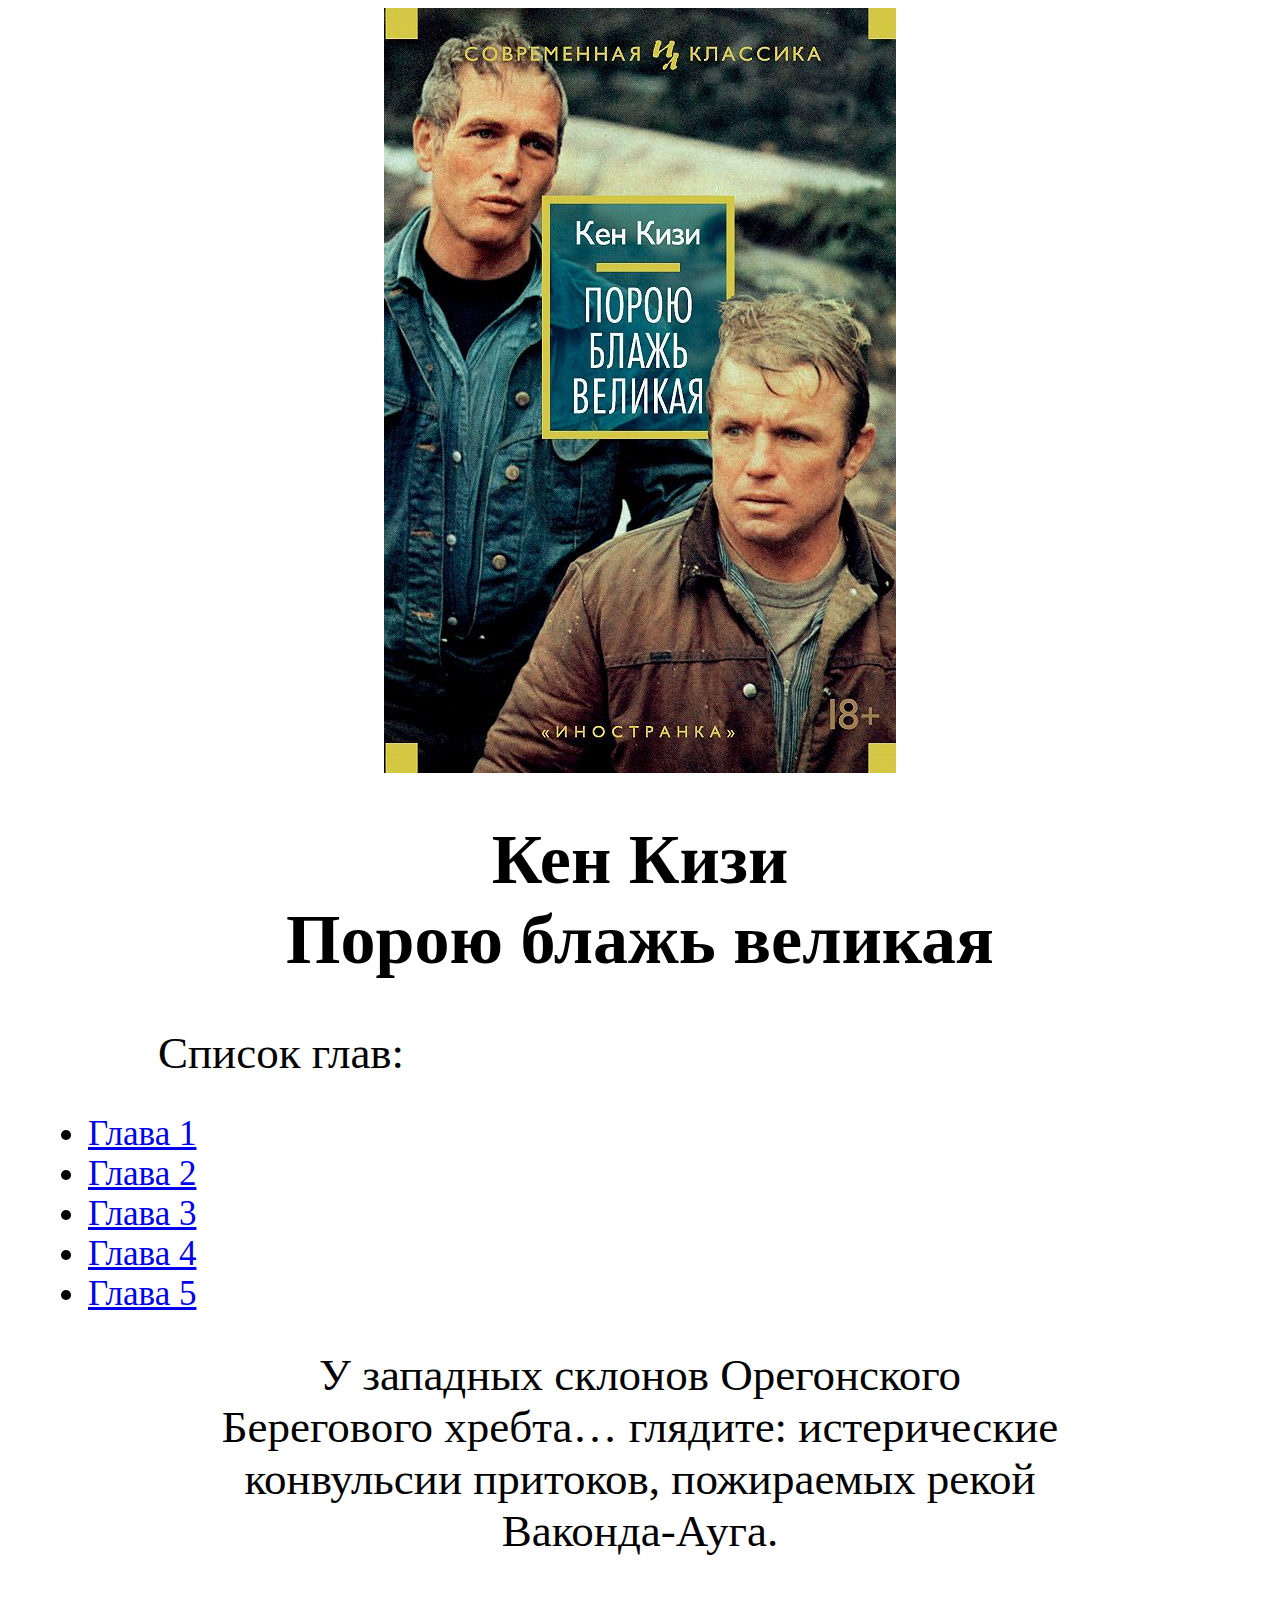
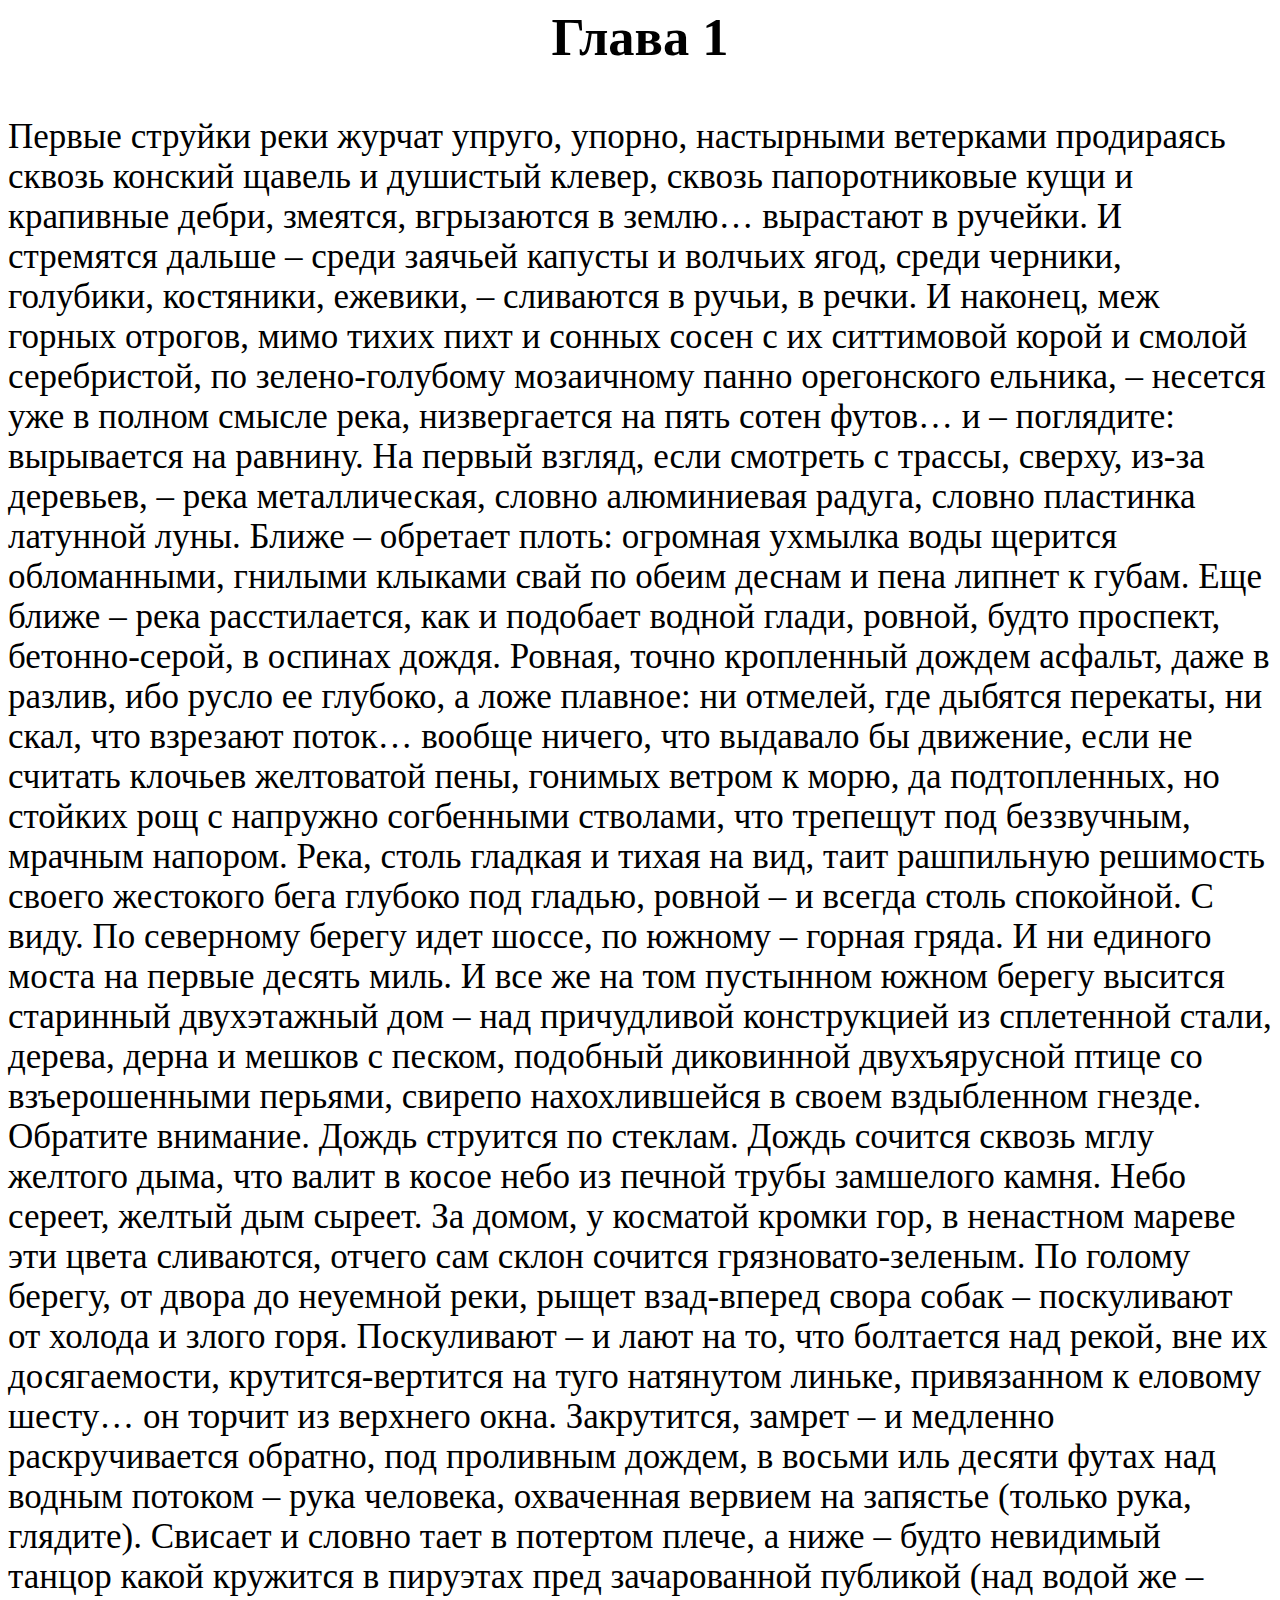
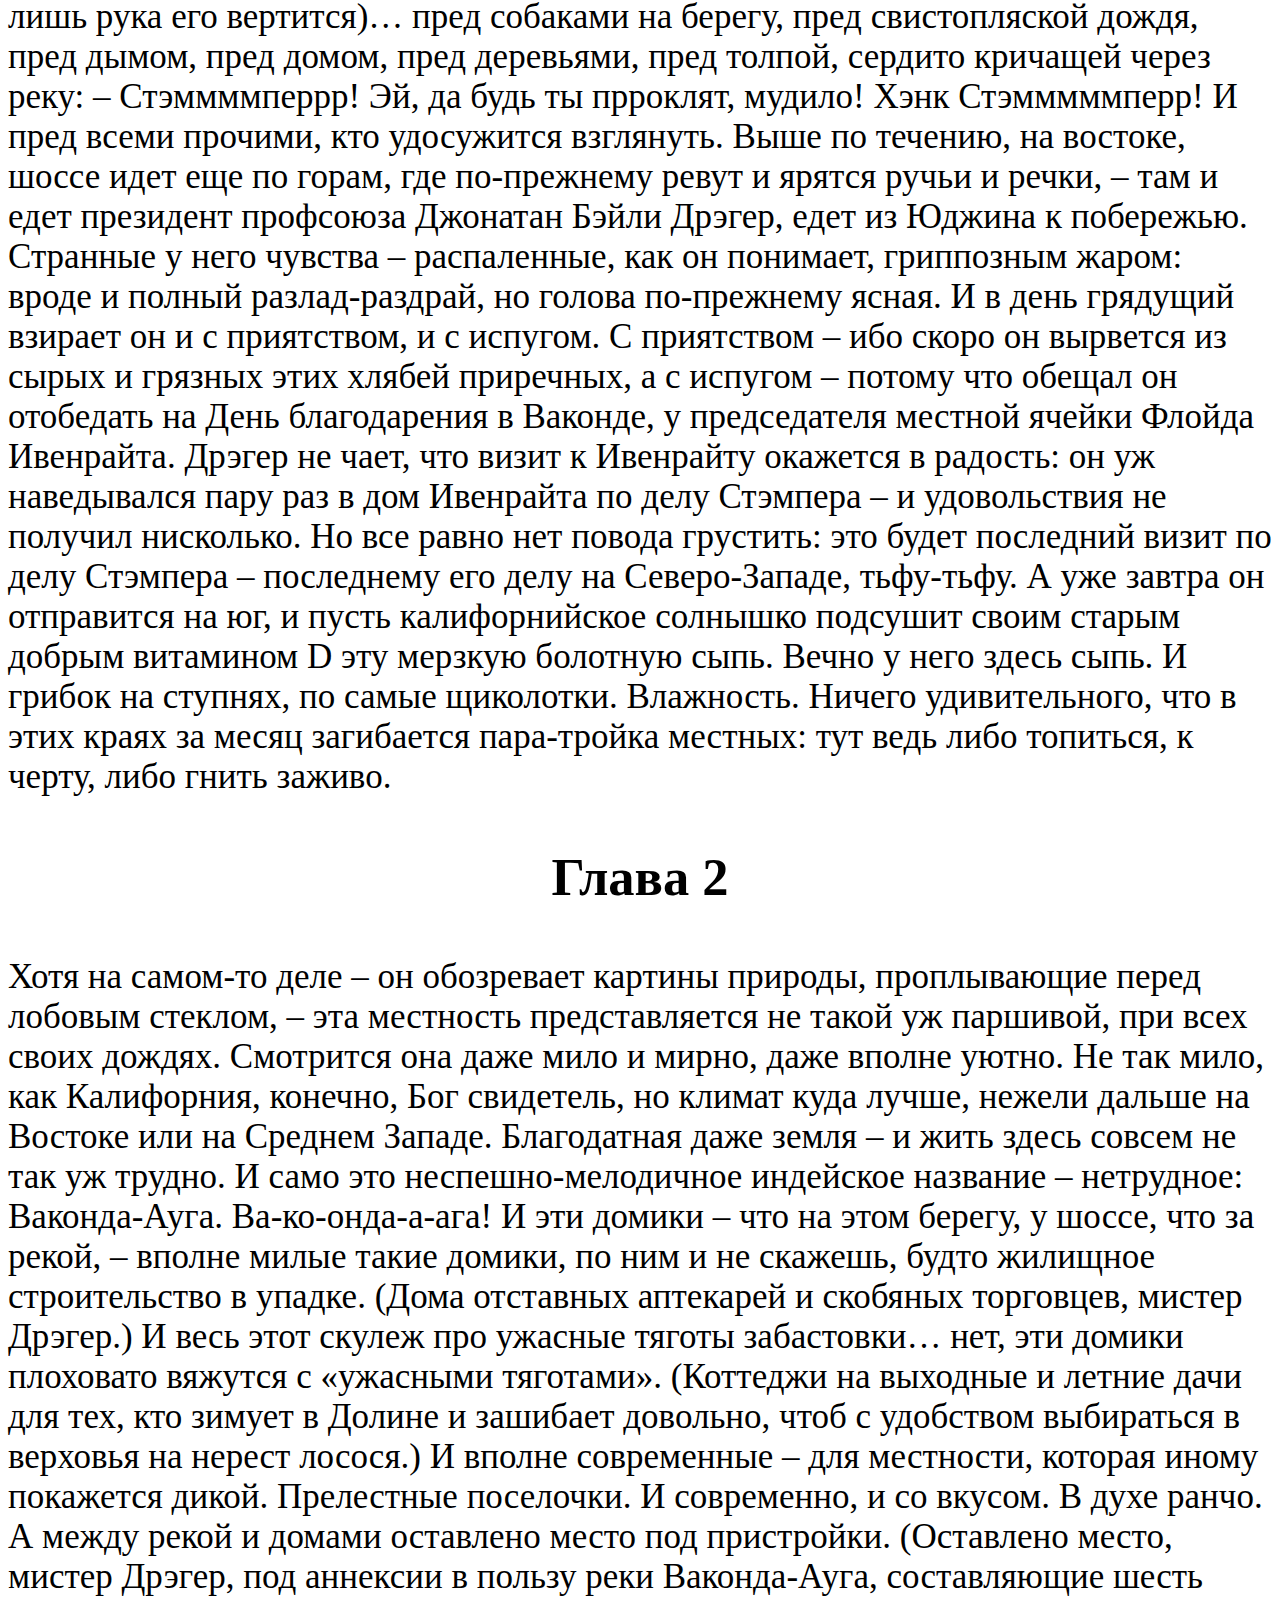
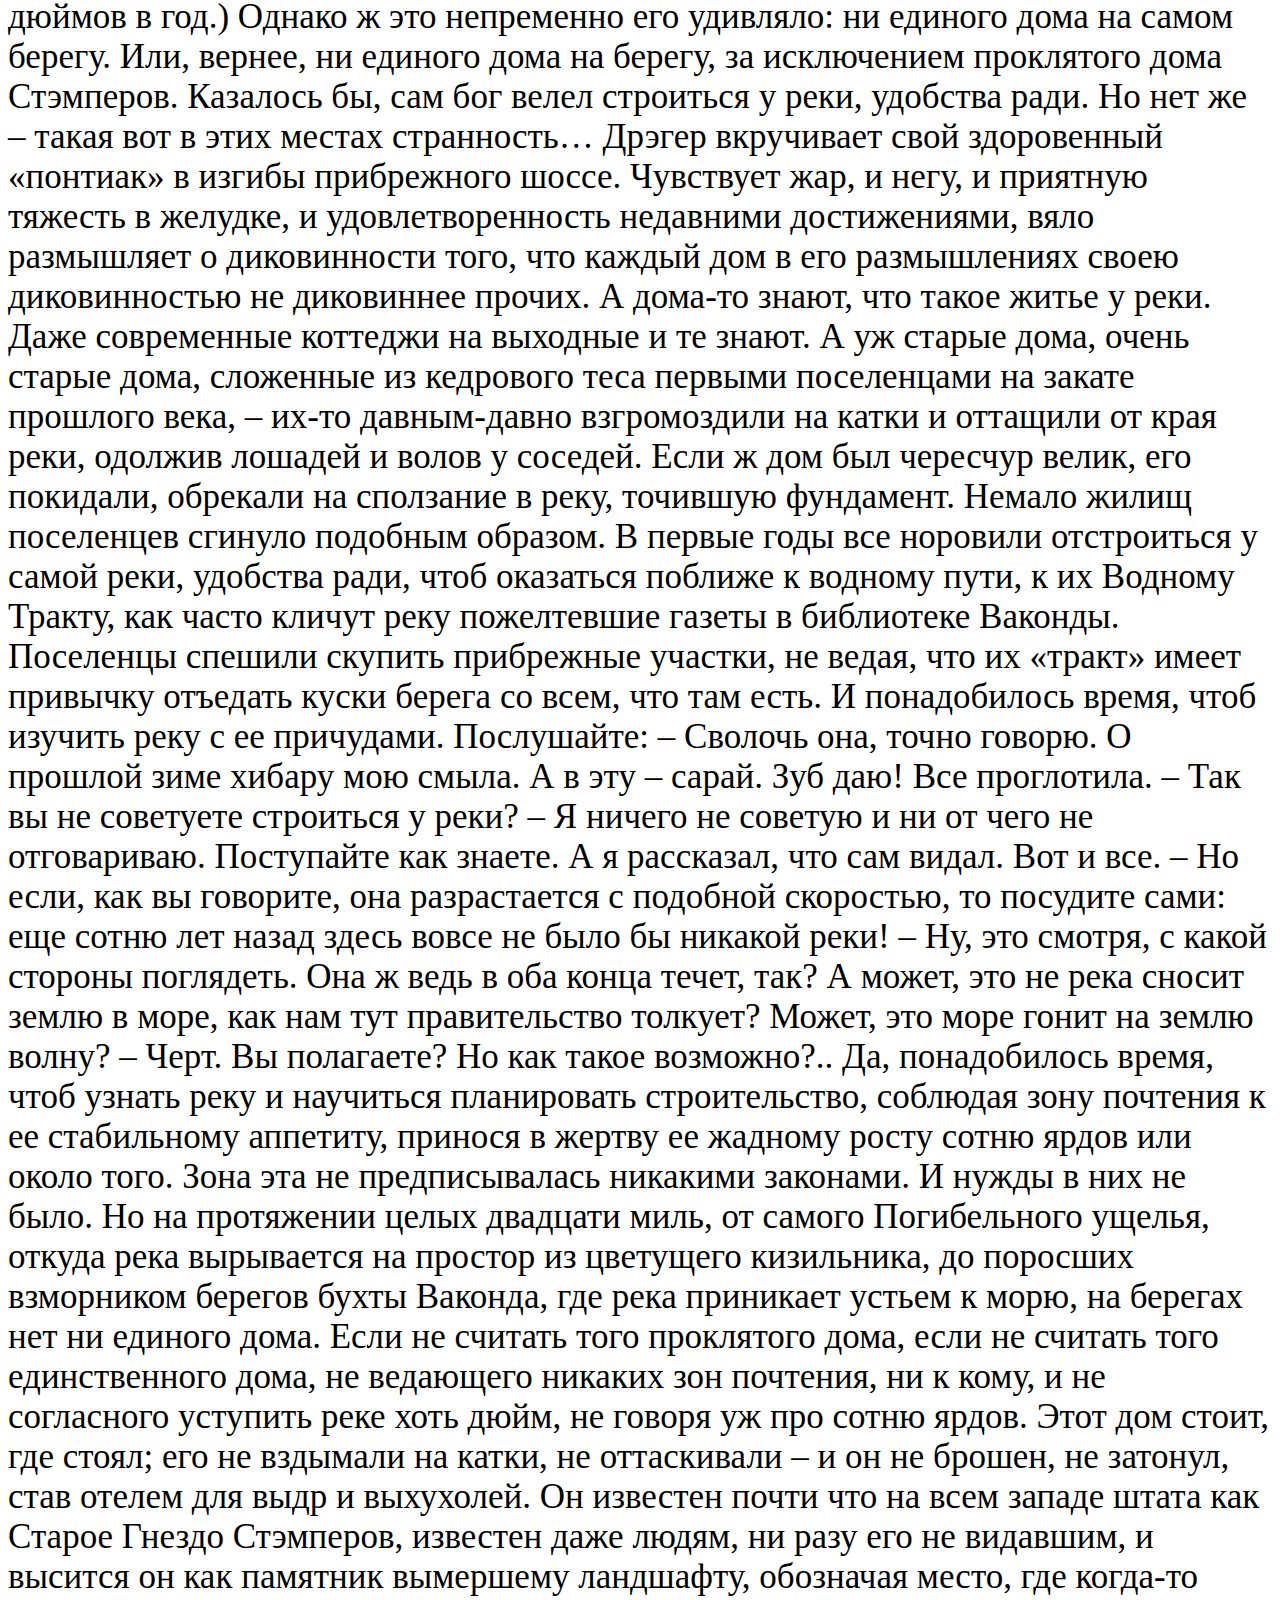
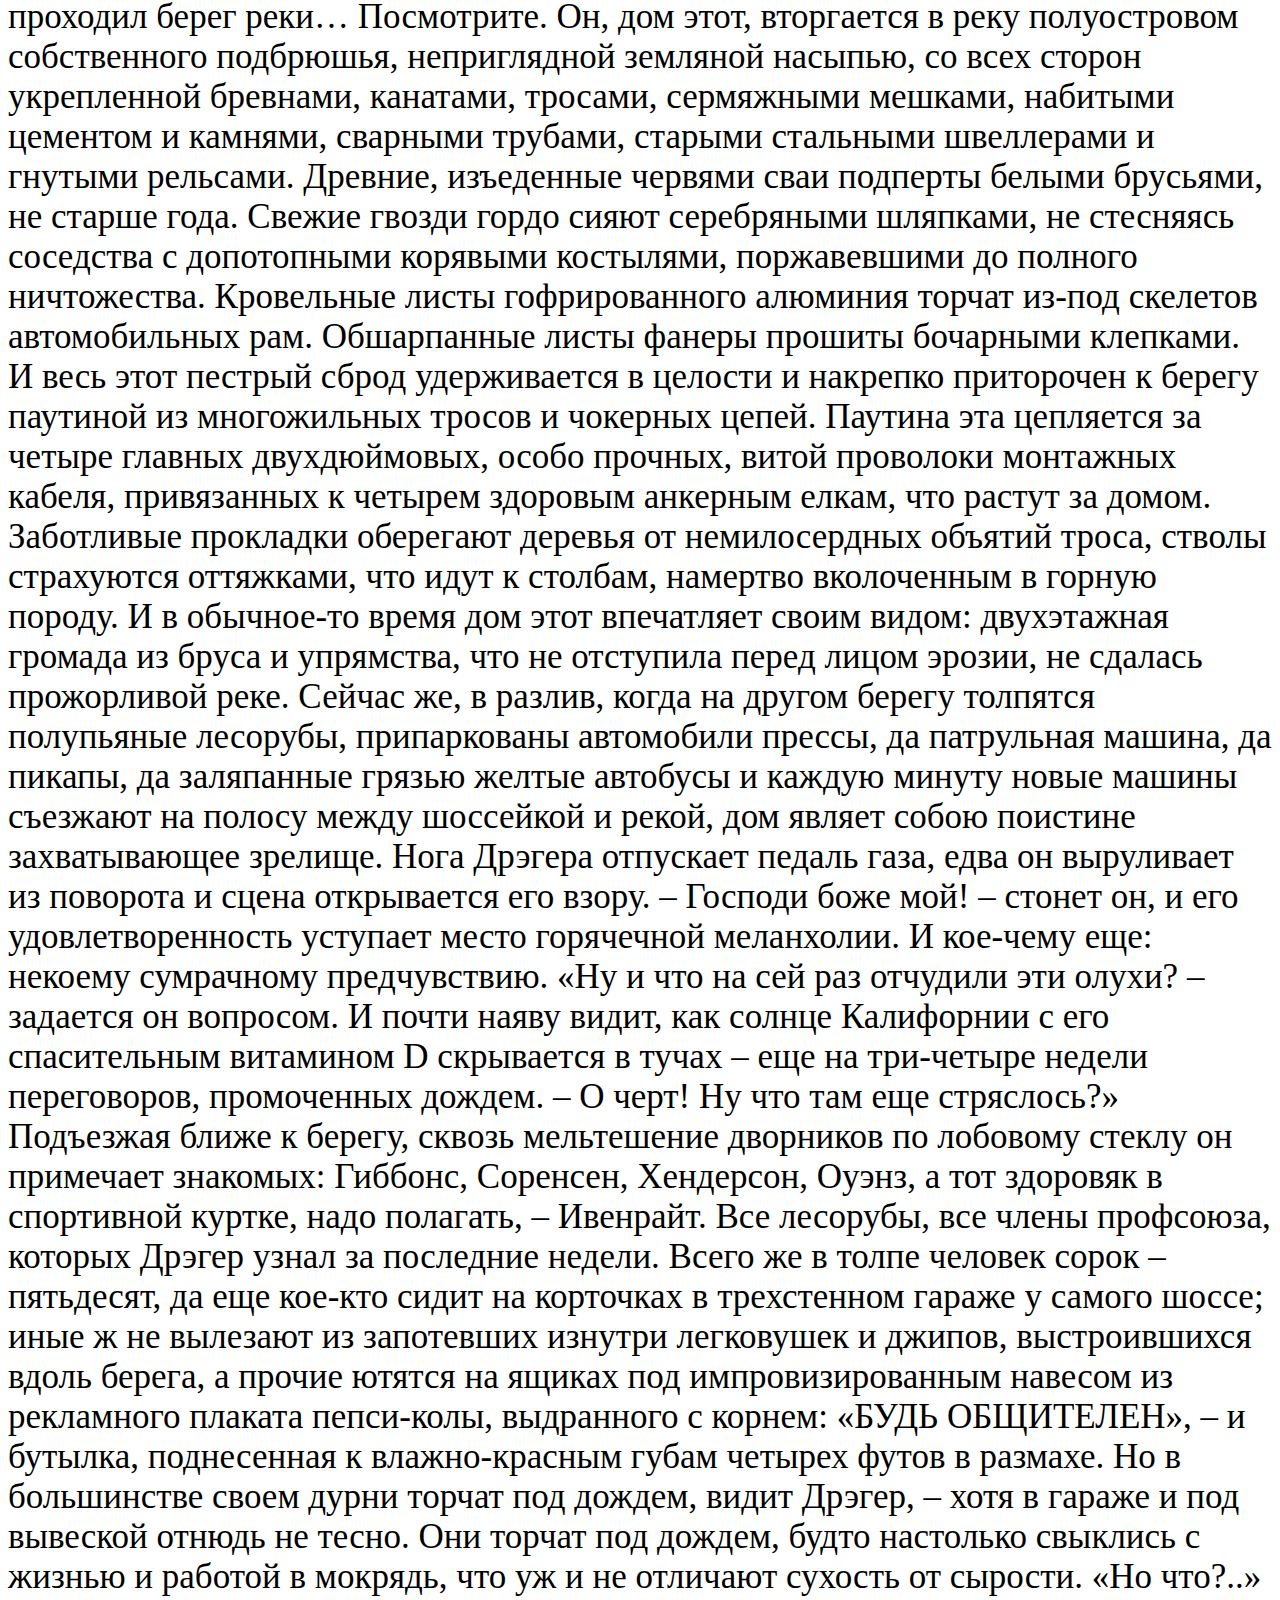
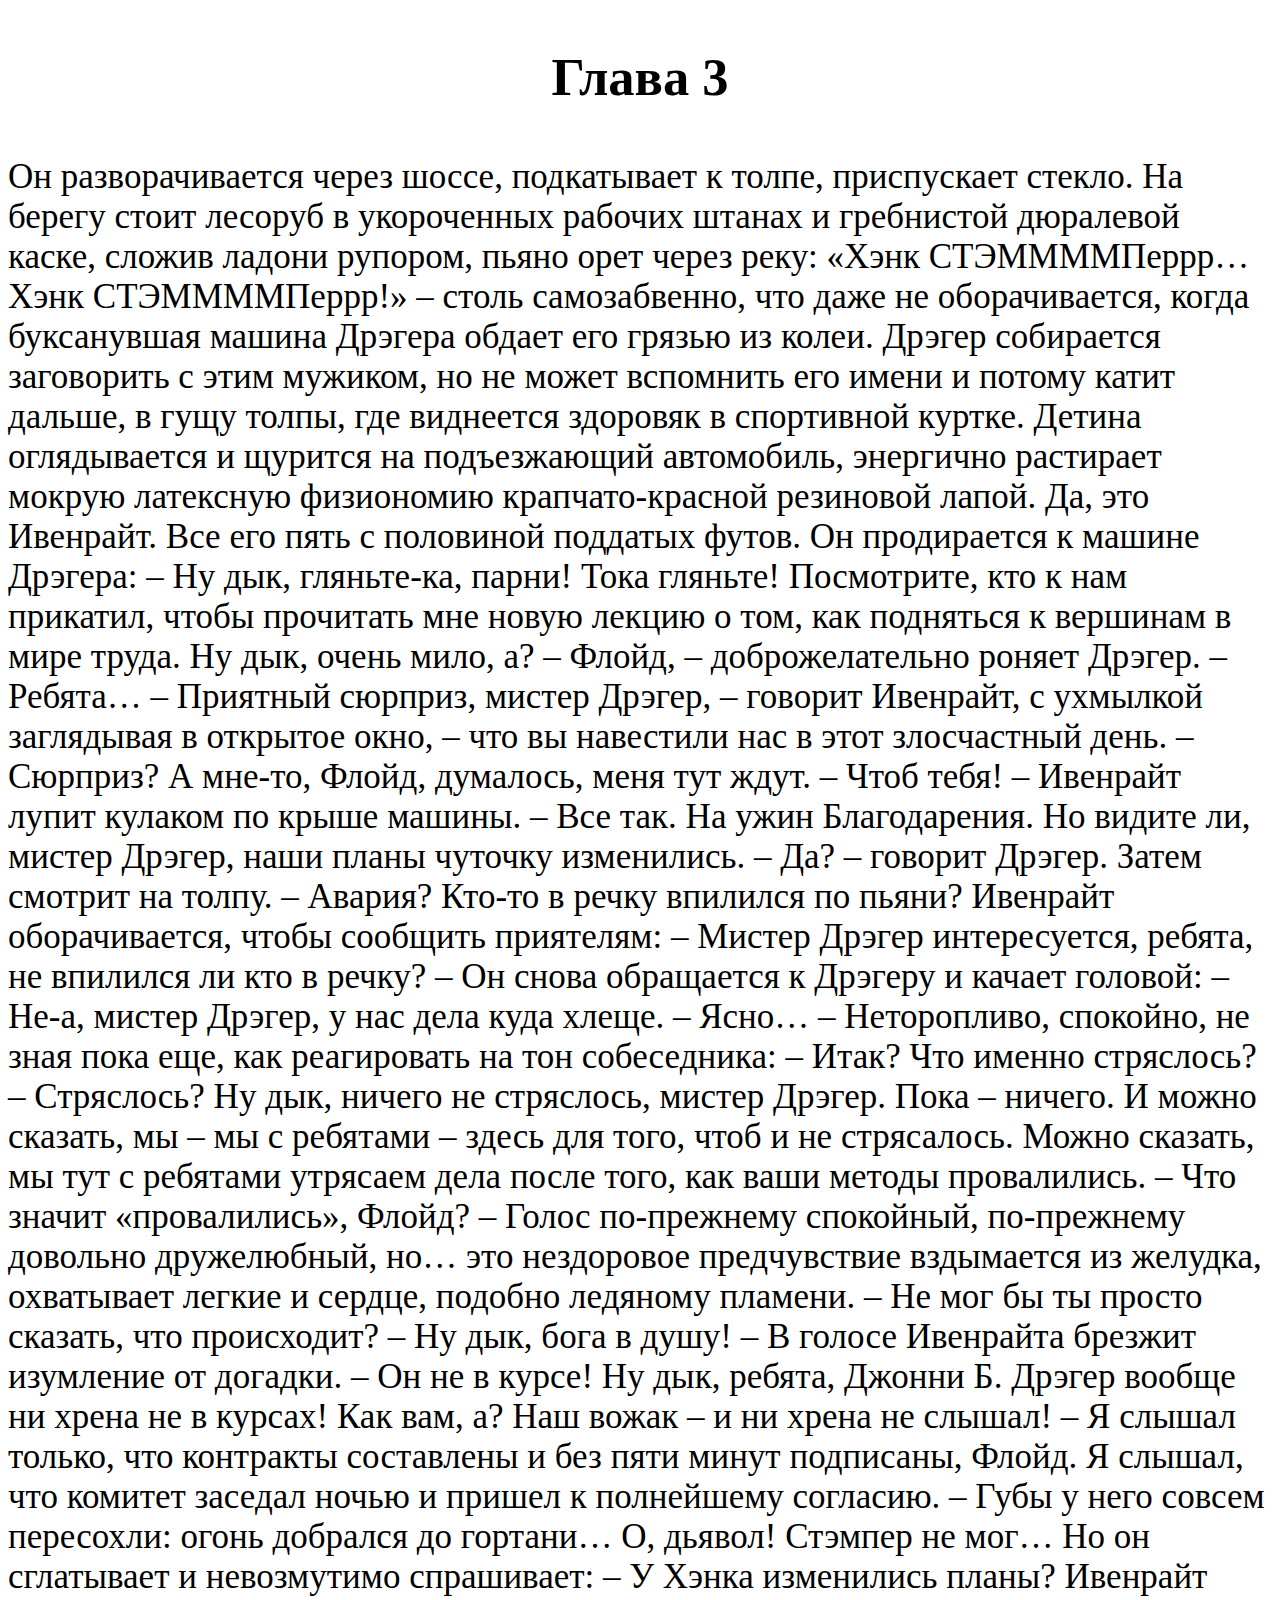
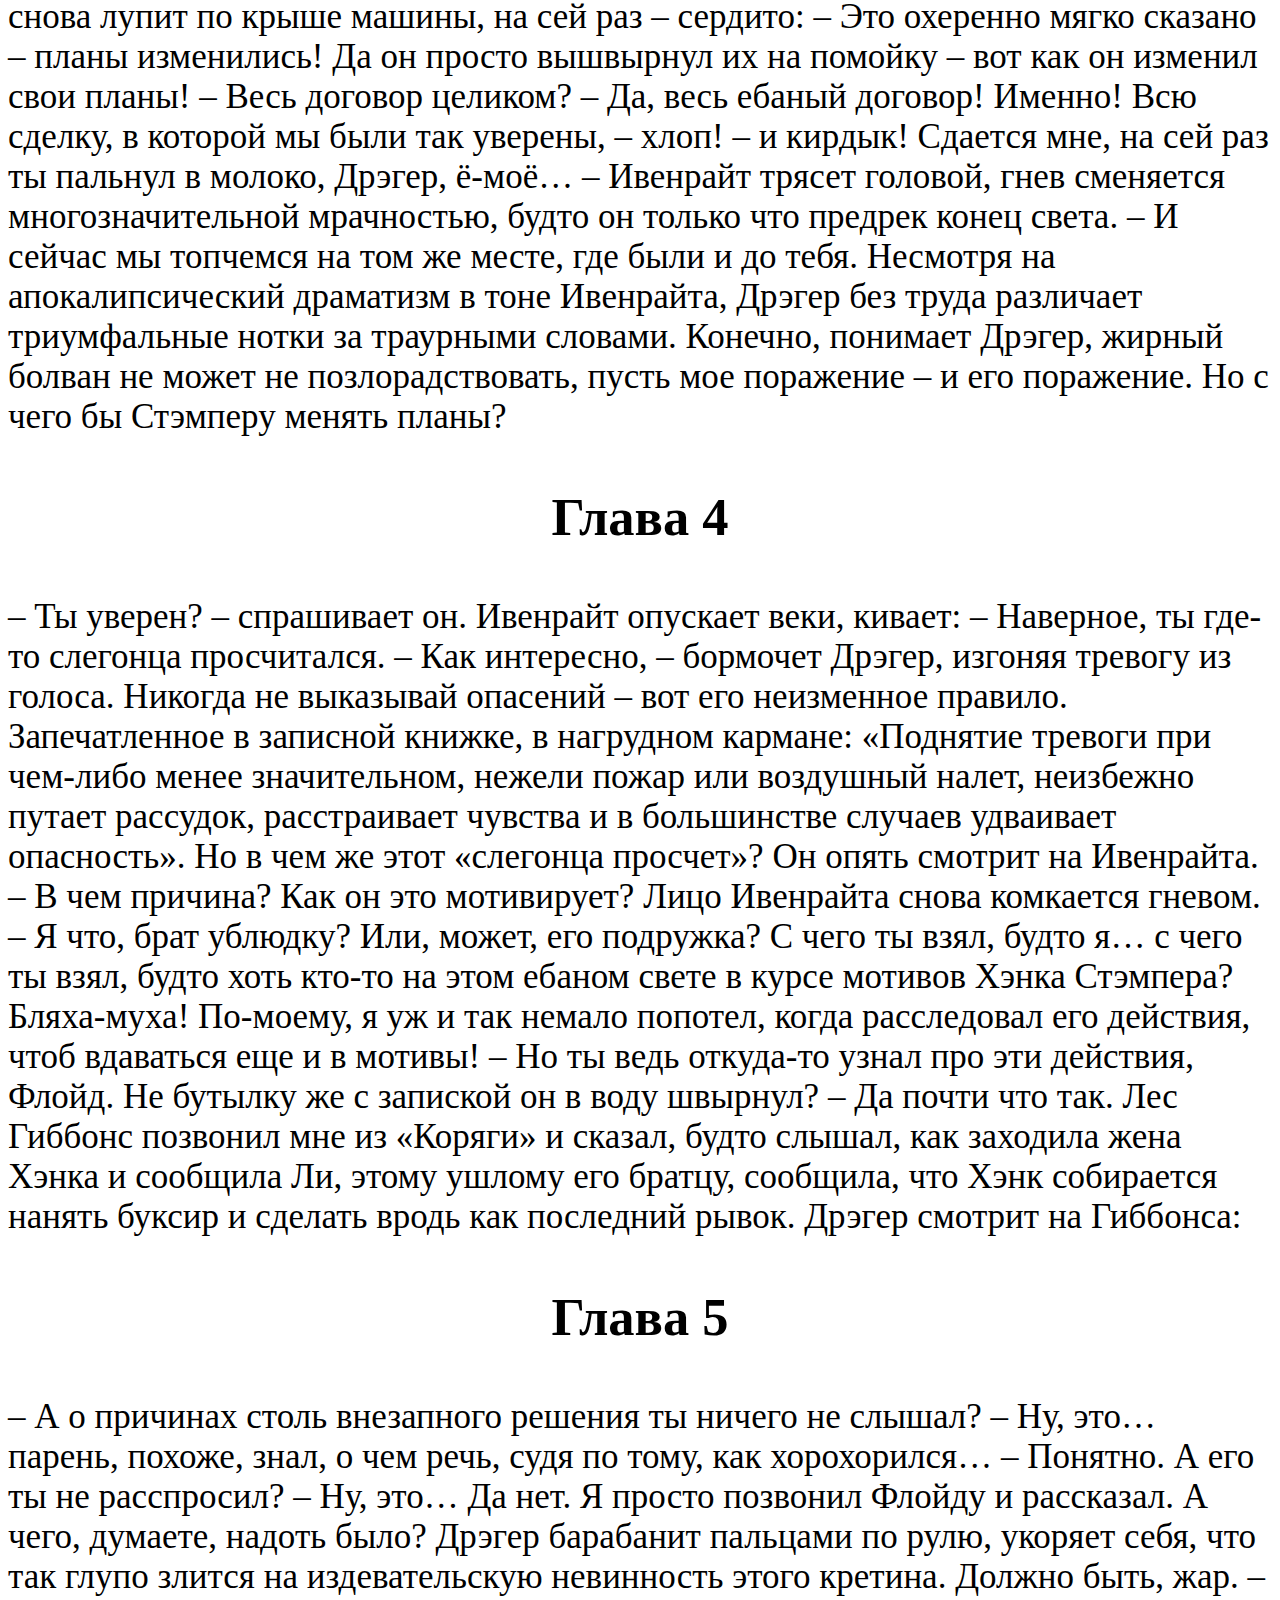
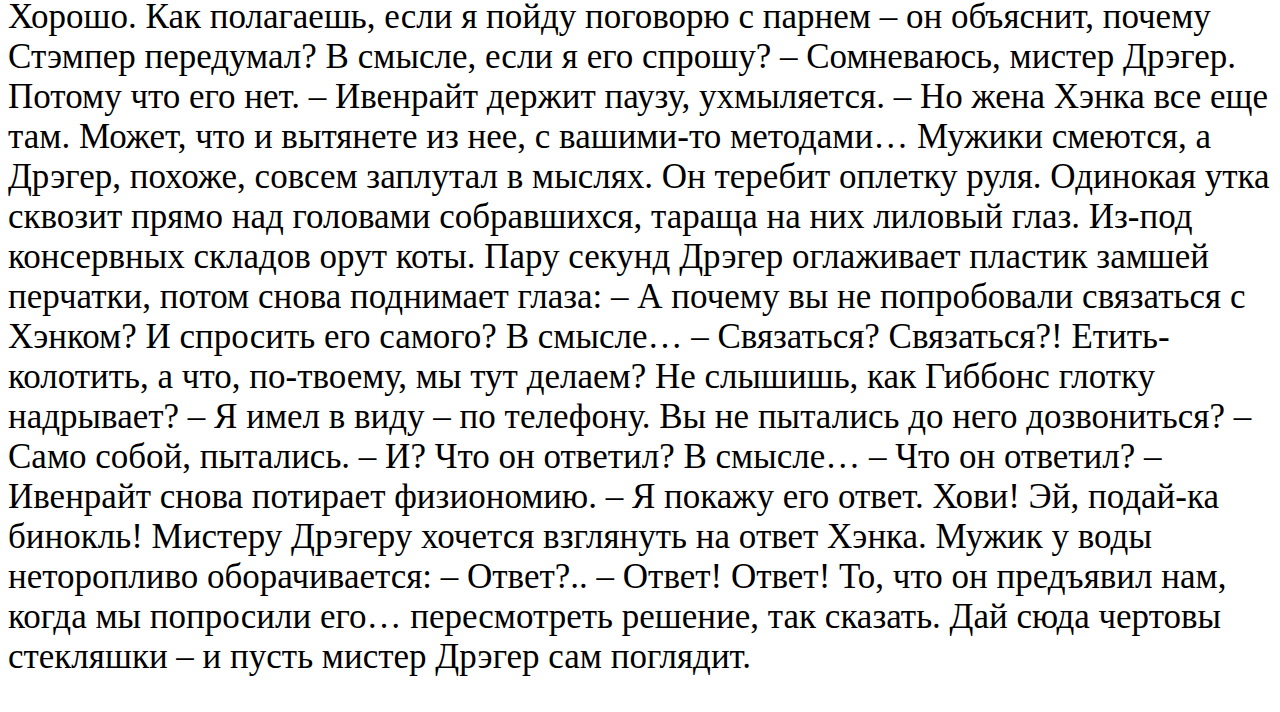
<file: HomeWork1/index.html>
<!DOCTYPE html>
<html lang="en">
<head>
	<meta charset="UTF-8">
	<title>Книга</title>
	<link rel="stylesheet" href="css/style.css">
</head>
<body>
	<div class="img__cls">
		<img class="img" src="img/a027d24d-9a46-4a22-9d70-37e7bdf2a478.jpg" alt="">
	</div>
	<h1 class="title">Кен Кизи<br>
	Порою блажь великая</h1>
<div class="list">Список глав:</div>
<ul>
	<li><a href="#unit1">Глава 1</a></li>
	<li><a href="#unit2">Глава 2</a></li>
	<li><a href="#unit3">Глава 3</a></li>
	<li><a href="#unit4">Глава 4</a></li>
	<li class="last__li"><a href="#unit5">Глава 5</a></li>
</ul>					

	<div class="text1"> У западных склонов Орегонского Берегового хребта… глядите: истерические конвульсии притоков, пожираемых рекой Ваконда-Ауга.</div>
	<h2 id="unit1" class="title__unit">Глава 1</h2>		
<p>Первые струйки реки журчат упруго, упорно, настырными ветерками продираясь сквозь конский щавель и душистый клевер, сквозь папоротниковые кущи и крапивные дебри, змеятся, вгрызаются в землю… вырастают в ручейки. И стремятся дальше – среди заячьей капусты и волчьих ягод, среди черники, голубики, костяники, ежевики, – сливаются в ручьи, в речки. И наконец, меж горных отрогов, мимо тихих пихт и сонных сосен с их ситтимовой корой и смолой серебристой, по зелено-голубому мозаичному панно орегонского ельника, – несется уже в полном смысле река, низвергается на пять сотен футов… и – поглядите: вырывается на равнину.

На первый взгляд, если смотреть с трассы, сверху, из-за деревьев, – река металлическая, словно алюминиевая радуга, словно пластинка латунной луны. Ближе – обретает плоть: огромная ухмылка воды щерится обломанными, гнилыми клыками свай по обеим деснам и пена липнет к губам. Еще ближе – река расстилается, как и подобает водной глади, ровной, будто проспект, бетонно-серой, в оспинах дождя. Ровная, точно кропленный дождем асфальт, даже в разлив, ибо русло ее глубоко, а ложе плавное: ни отмелей, где дыбятся перекаты, ни скал, что взрезают поток… вообще ничего, что выдавало бы движение, если не считать клочьев желтоватой пены, гонимых ветром к морю, да подтопленных, но стойких рощ с напружно согбенными стволами, что трепещут под беззвучным, мрачным напором.

Река, столь гладкая и тихая на вид, таит рашпильную решимость своего жестокого бега глубоко под гладью, ровной – и всегда столь спокойной. С виду.

По северному берегу идет шоссе, по южному – горная гряда. И ни единого моста на первые десять миль. И все же на том пустынном южном берегу высится старинный двухэтажный дом – над причудливой конструкцией из сплетенной стали, дерева, дерна и мешков с песком, подобный диковинной двухъярусной птице со взъерошенными перьями, свирепо нахохлившейся в своем вздыбленном гнезде. Обратите внимание.

Дождь струится по стеклам. Дождь сочится сквозь мглу желтого дыма, что валит в косое небо из печной трубы замшелого камня. Небо сереет, желтый дым сыреет. За домом, у косматой кромки гор, в ненастном мареве эти цвета сливаются, отчего сам склон сочится грязновато-зеленым.

По голому берегу, от двора до неуемной реки, рыщет взад-вперед свора собак – поскуливают от холода и злого горя. Поскуливают – и лают на то, что болтается над рекой, вне их досягаемости, крутится-вертится на туго натянутом линьке, привязанном к еловому шесту… он торчит из верхнего окна.

Закрутится, замрет – и медленно раскручивается обратно, под проливным дождем, в восьми иль десяти футах над водным потоком – рука человека, охваченная вервием на запястье (только рука, глядите). Свисает и словно тает в потертом плече, а ниже – будто невидимый танцор какой кружится в пируэтах пред зачарованной публикой (над водой же – лишь рука его вертится)… пред собаками на берегу, пред свистопляской дождя, пред дымом, пред домом, пред деревьями, пред толпой, сердито кричащей через реку:

– Стэммммперрр! Эй, да будь ты прроклят, мудило! Хэнк Стэмммммперр!

И пред всеми прочими, кто удосужится взглянуть.

Выше по течению, на востоке, шоссе идет еще по горам, где по-прежнему ревут и ярятся ручьи и речки, – там и едет президент профсоюза Джонатан Бэйли Дрэгер, едет из Юджина к побережью. Странные у него чувства – распаленные, как он понимает, гриппозным жаром: вроде и полный разлад-раздрай, но голова по-прежнему ясная. И в день грядущий взирает он и с приятством, и с испугом. С приятством – ибо скоро он вырвется из сырых и грязных этих хлябей приречных, а с испугом – потому что обещал он отобедать на День благодарения в Ваконде, у председателя местной ячейки Флойда Ивенрайта. Дрэгер не чает, что визит к Ивенрайту окажется в радость: он уж наведывался пару раз в дом Ивенрайта по делу Стэмпера – и удовольствия не получил нисколько. Но все равно нет повода грустить: это будет последний визит по делу Стэмпера – последнему его делу на Северо-Западе, тьфу-тьфу. А уже завтра он отправится на юг, и пусть калифорнийское солнышко подсушит своим старым добрым витамином D эту мерзкую болотную сыпь. Вечно у него здесь сыпь. И грибок на ступнях, по самые щиколотки. Влажность. Ничего удивительного, что в этих краях за месяц загибается пара-тройка местных: тут ведь либо топиться, к черту, либо гнить заживо.</p>
<h2 id="unit2" class="title__unit">Глава 2</h2>	

<p>Хотя на самом-то деле – он обозревает картины природы, проплывающие перед лобовым стеклом, – эта местность представляется не такой уж паршивой, при всех своих дождях. Смотрится она даже мило и мирно, даже вполне уютно. Не так мило, как Калифорния, конечно, Бог свидетель, но климат куда лучше, нежели дальше на Востоке или на Среднем Западе. Благодатная даже земля – и жить здесь совсем не так уж трудно. И само это неспешно-мелодичное индейское название – нетрудное: Ваконда-Ауга. Ва-ко-онда-а-ага! И эти домики – что на этом берегу, у шоссе, что за рекой, – вполне милые такие домики, по ним и не скажешь, будто жилищное строительство в упадке. (Дома отставных аптекарей и скобяных торговцев, мистер Дрэгер.) И весь этот скулеж про ужасные тяготы забастовки… нет, эти домики плоховато вяжутся с «ужасными тяготами». (Коттеджи на выходные и летние дачи для тех, кто зимует в Долине и зашибает довольно, чтоб с удобством выбираться в верховья на нерест лосося.) И вполне современные – для местности, которая иному покажется дикой. Прелестные поселочки. И современно, и со вкусом. В духе ранчо. А между рекой и домами оставлено место под пристройки. (Оставлено место, мистер Дрэгер, под аннексии в пользу реки Ваконда-Ауга, составляющие шесть дюймов в год.) Однако ж это непременно его удивляло: ни единого дома на самом берегу. Или, вернее, ни единого дома на берегу, за исключением проклятого дома Стэмперов. Казалось бы, сам бог велел строиться у реки, удобства ради. Но нет же – такая вот в этих местах странность…

Дрэгер вкручивает свой здоровенный «понтиак» в изгибы прибрежного шоссе. Чувствует жар, и негу, и приятную тяжесть в желудке, и удовлетворенность недавними достижениями, вяло размышляет о диковинности того, что каждый дом в его размышлениях своею диковинностью не диковиннее прочих. А дома-то знают, что такое житье у реки. Даже современные коттеджи на выходные и те знают. А уж старые дома, очень старые дома, сложенные из кедрового теса первыми поселенцами на закате прошлого века, – их-то давным-давно взгромоздили на катки и оттащили от края реки, одолжив лошадей и волов у соседей. Если ж дом был чересчур велик, его покидали, обрекали на сползание в реку, точившую фундамент.

Немало жилищ поселенцев сгинуло подобным образом. В первые годы все норовили отстроиться у самой реки, удобства ради, чтоб оказаться поближе к водному пути, к их Водному Тракту, как часто кличут реку пожелтевшие газеты в библиотеке Ваконды. Поселенцы спешили скупить прибрежные участки, не ведая, что их «тракт» имеет привычку отъедать куски берега со всем, что там есть. И понадобилось время, чтоб изучить реку с ее причудами. Послушайте:

– Сволочь она, точно говорю. О прошлой зиме хибару мою смыла. А в эту – сарай. Зуб даю! Все проглотила.

– Так вы не советуете строиться у реки?

– Я ничего не советую и ни от чего не отговариваю. Поступайте как знаете. А я рассказал, что сам видал. Вот и все.

– Но если, как вы говорите, она разрастается с подобной скоростью, то посудите сами: еще сотню лет назад здесь вовсе не было бы никакой реки!

– Ну, это смотря, с какой стороны поглядеть. Она ж ведь в оба конца течет, так? А может, это не река сносит землю в море, как нам тут правительство толкует? Может, это море гонит на землю волну?

– Черт. Вы полагаете? Но как такое возможно?..

Да, понадобилось время, чтоб узнать реку и научиться планировать строительство, соблюдая зону почтения к ее стабильному аппетиту, принося в жертву ее жадному росту сотню ярдов или около того. Зона эта не предписывалась никакими законами. И нужды в них не было. Но на протяжении целых двадцати миль, от самого Погибельного ущелья, откуда река вырывается на простор из цветущего кизильника, до поросших взморником берегов бухты Ваконда, где река приникает устьем к морю, на берегах нет ни единого дома. Если не считать того проклятого дома, если не считать того единственного дома, не ведающего никаких зон почтения, ни к кому, и не согласного уступить реке хоть дюйм, не говоря уж про сотню ярдов. Этот дом стоит, где стоял; его не вздымали на катки, не оттаскивали – и он не брошен, не затонул, став отелем для выдр и выхухолей. Он известен почти что на всем западе штата как Старое Гнездо Стэмперов, известен даже людям, ни разу его не видавшим, и высится он как памятник вымершему ландшафту, обозначая место, где когда-то проходил берег реки… Посмотрите.

Он, дом этот, вторгается в реку полуостровом собственного подбрюшья, неприглядной земляной насыпью, со всех сторон укрепленной бревнами, канатами, тросами, сермяжными мешками, набитыми цементом и камнями, сварными трубами, старыми стальными швеллерами и гнутыми рельсами. Древние, изъеденные червями сваи подперты белыми брусьями, не старше года. Свежие гвозди гордо сияют серебряными шляпками, не стесняясь соседства с допотопными корявыми костылями, поржавевшими до полного ничтожества. Кровельные листы гофрированного алюминия торчат из-под скелетов автомобильных рам. Обшарпанные листы фанеры прошиты бочарными клепками. И весь этот пестрый сброд удерживается в целости и накрепко приторочен к берегу паутиной из многожильных тросов и чокерных цепей. Паутина эта цепляется за четыре главных двухдюймовых, особо прочных, витой проволоки монтажных кабеля, привязанных к четырем здоровым анкерным елкам, что растут за домом. Заботливые прокладки оберегают деревья от немилосердных объятий троса, стволы страхуются оттяжками, что идут к столбам, намертво вколоченным в горную породу.

И в обычное-то время дом этот впечатляет своим видом: двухэтажная громада из бруса и упрямства, что не отступила перед лицом эрозии, не сдалась прожорливой реке. Сейчас же, в разлив, когда на другом берегу толпятся полупьяные лесорубы, припаркованы автомобили прессы, да патрульная машина, да пикапы, да заляпанные грязью желтые автобусы и каждую минуту новые машины съезжают на полосу между шоссейкой и рекой, дом являет собою поистине захватывающее зрелище.

Нога Дрэгера отпускает педаль газа, едва он выруливает из поворота и сцена открывается его взору.

– Господи боже мой! – стонет он, и его удовлетворенность уступает место горячечной меланхолии. И кое-чему еще: некоему сумрачному предчувствию.

«Ну и что на сей раз отчудили эти олухи? – задается он вопросом. И почти наяву видит, как солнце Калифорнии с его спасительным витамином D скрывается в тучах – еще на три-четыре недели переговоров, промоченных дождем. – О черт! Ну что там еще стряслось?»

Подъезжая ближе к берегу, сквозь мельтешение дворников по лобовому стеклу он примечает знакомых: Гиббонс, Соренсен, Хендерсон, Оуэнз, а тот здоровяк в спортивной куртке, надо полагать, – Ивенрайт. Все лесорубы, все члены профсоюза, которых Дрэгер узнал за последние недели. Всего же в толпе человек сорок – пятьдесят, да еще кое-кто сидит на корточках в трехстенном гараже у самого шоссе; иные ж не вылезают из запотевших изнутри легковушек и джипов, выстроившихся вдоль берега, а прочие ютятся на ящиках под импровизированным навесом из рекламного плаката пепси-колы, выдранного с корнем: «БУДЬ ОБЩИТЕЛЕН», – и бутылка, поднесенная к влажно-красным губам четырех футов в размахе.

Но в большинстве своем дурни торчат под дождем, видит Дрэгер, – хотя в гараже и под вывеской отнюдь не тесно. Они торчат под дождем, будто настолько свыклись с жизнью и работой в мокрядь, что уж и не отличают сухость от сырости. «Но что?..»</p>
<h2 id="unit3" class="title__unit">Глава 3</h2>	
<p>Он разворачивается через шоссе, подкатывает к толпе, приспускает стекло. На берегу стоит лесоруб в укороченных рабочих штанах и гребнистой дюралевой каске, сложив ладони рупором, пьяно орет через реку: «Хэнк СТЭММММПеррр… Хэнк СТЭММММПеррр!» – столь самозабвенно, что даже не оборачивается, когда буксанувшая машина Дрэгера обдает его грязью из колеи. Дрэгер собирается заговорить с этим мужиком, но не может вспомнить его имени и потому катит дальше, в гущу толпы, где виднеется здоровяк в спортивной куртке. Детина оглядывается и щурится на подъезжающий автомобиль, энергично растирает мокрую латексную физиономию крапчато-красной резиновой лапой. Да, это Ивенрайт. Все его пять с половиной поддатых футов. Он продирается к машине Дрэгера:

– Ну дык, гляньте-ка, парни! Тока гляньте! Посмотрите, кто к нам прикатил, чтобы прочитать мне новую лекцию о том, как подняться к вершинам в мире труда. Ну дык, очень мило, а?

– Флойд, – доброжелательно роняет Дрэгер. – Ребята…

– Приятный сюрприз, мистер Дрэгер, – говорит Ивенрайт, с ухмылкой заглядывая в открытое окно, – что вы навестили нас в этот злосчастный день.

– Сюрприз? А мне-то, Флойд, думалось, меня тут ждут.

– Чтоб тебя! – Ивенрайт лупит кулаком по крыше машины. – Все так. На ужин Благодарения. Но видите ли, мистер Дрэгер, наши планы чуточку изменились.

– Да? – говорит Дрэгер. Затем смотрит на толпу. – Авария? Кто-то в речку впилился по пьяни?

Ивенрайт оборачивается, чтобы сообщить приятелям:

– Мистер Дрэгер интересуется, ребята, не впилился ли кто в речку? – Он снова обращается к Дрэгеру и качает головой: – Не-а, мистер Дрэгер, у нас дела куда хлеще.

– Ясно… – Неторопливо, спокойно, не зная пока еще, как реагировать на тон собеседника: – Итак? Что именно стряслось?

– Стряслось? Ну дык, ничего не стряслось, мистер Дрэгер. Пока – ничего. И можно сказать, мы – мы с ребятами – здесь для того, чтоб и не стрясалось. Можно сказать, мы тут с ребятами утрясаем дела после того, как ваши методы провалились.

– Что значит «провалились», Флойд? – Голос по-прежнему спокойный, по-прежнему довольно дружелюбный, но… это нездоровое предчувствие вздымается из желудка, охватывает легкие и сердце, подобно ледяному пламени. – Не мог бы ты просто сказать, что происходит?

– Ну дык, бога в душу! – В голосе Ивенрайта брезжит изумление от догадки. – Он не в курсе! Ну дык, ребята, Джонни Б. Дрэгер вообще ни хрена не в курсах! Как вам, а? Наш вожак – и ни хрена не слышал!

– Я слышал только, что контракты составлены и без пяти минут подписаны, Флойд. Я слышал, что комитет заседал ночью и пришел к полнейшему согласию. – Губы у него совсем пересохли: огонь добрался до гортани… О, дьявол! Стэмпер не мог… Но он сглатывает и невозмутимо спрашивает: – У Хэнка изменились планы?

Ивенрайт снова лупит по крыше машины, на сей раз – сердито:

– Это охеренно мягко сказано – планы изменились! Да он просто вышвырнул их на помойку – вот как он изменил свои планы!

– Весь договор целиком?

– Да, весь ебаный договор! Именно! Всю сделку, в которой мы были так уверены, – хлоп! – и кирдык! Сдается мне, на сей раз ты пальнул в молоко, Дрэгер, ё-моё… – Ивенрайт трясет головой, гнев сменяется многозначительной мрачностью, будто он только что предрек конец света. – И сейчас мы топчемся на том же месте, где были и до тебя.

Несмотря на апокалипсический драматизм в тоне Ивенрайта, Дрэгер без труда различает триумфальные нотки за траурными словами. Конечно, понимает Дрэгер, жирный болван не может не позлорадствовать, пусть мое поражение – и его поражение. Но с чего бы Стэмперу менять планы?</p>
<h2 id="unit4" class="title__unit">Глава 4</h2>	

<p>– Ты уверен? – спрашивает он.

Ивенрайт опускает веки, кивает:

– Наверное, ты где-то слегонца просчитался.

– Как интересно, – бормочет Дрэгер, изгоняя тревогу из голоса.

Никогда не выказывай опасений – вот его неизменное правило. Запечатленное в записной книжке, в нагрудном кармане: «Поднятие тревоги при чем-либо менее значительном, нежели пожар или воздушный налет, неизбежно путает рассудок, расстраивает чувства и в большинстве случаев удваивает опасность». Но в чем же этот «слегонца просчет»? Он опять смотрит на Ивенрайта.

– В чем причина? Как он это мотивирует?

Лицо Ивенрайта снова комкается гневом.

– Я что, брат ублюдку? Или, может, его подружка? С чего ты взял, будто я… с чего ты взял, будто хоть кто-то на этом ебаном свете в курсе мотивов Хэнка Стэмпера? Бляха-муха! По-моему, я уж и так немало попотел, когда расследовал его действия, чтоб вдаваться еще и в мотивы!

– Но ты ведь откуда-то узнал про эти действия, Флойд. Не бутылку же с запиской он в воду швырнул?

– Да почти что так. Лес Гиббонс позвонил мне из «Коряги» и сказал, будто слышал, как заходила жена Хэнка и сообщила Ли, этому ушлому его братцу, сообщила, что Хэнк собирается нанять буксир и сделать вродь как последний рывок.

Дрэгер смотрит на Гиббонса:</p>
<h2 id="unit5" class="title__unit">Глава 5</h2>	

<p>– А о причинах столь внезапного решения ты ничего не слышал?

– Ну, это… парень, похоже, знал, о чем речь, судя по тому, как хорохорился…

– Понятно. А его ты не расспросил?

– Ну, это… Да нет. Я просто позвонил Флойду и рассказал. А чего, думаете, надоть было?

Дрэгер барабанит пальцами по рулю, укоряет себя, что так глупо злится на издевательскую невинность этого кретина. Должно быть, жар.

– Хорошо. Как полагаешь, если я пойду поговорю с парнем – он объяснит, почему Стэмпер передумал? В смысле, если я его спрошу?

– Сомневаюсь, мистер Дрэгер. Потому что его нет. – Ивенрайт держит паузу, ухмыляется. – Но жена Хэнка все еще там. Может, что и вытянете из нее, с вашими-то методами…

Мужики смеются, а Дрэгер, похоже, совсем заплутал в мыслях. Он теребит оплетку руля. Одинокая утка сквозит прямо над головами собравшихся, тараща на них лиловый глаз. Из-под консервных складов орут коты. Пару секунд Дрэгер оглаживает пластик замшей перчатки, потом снова поднимает глаза:

– А почему вы не попробовали связаться с Хэнком? И спросить его самого? В смысле…

– Связаться? Связаться?! Етить-колотить, а что, по-твоему, мы тут делаем? Не слышишь, как Гиббонс глотку надрывает?

– Я имел в виду – по телефону. Вы не пытались до него дозвониться?

– Само собой, пытались.

– И? Что он ответил? В смысле…

– Что он ответил? – Ивенрайт снова потирает физиономию. – Я покажу его ответ. Хови! Эй, подай-ка бинокль! Мистеру Дрэгеру хочется взглянуть на ответ Хэнка.

Мужик у воды неторопливо оборачивается:

– Ответ?..

– Ответ! Ответ! То, что он предъявил нам, когда мы попросили его… пересмотреть решение, так сказать. Дай сюда чертовы стекляшки – и пусть мистер Дрэгер сам поглядит.</p>
</body>
</html>
</file>
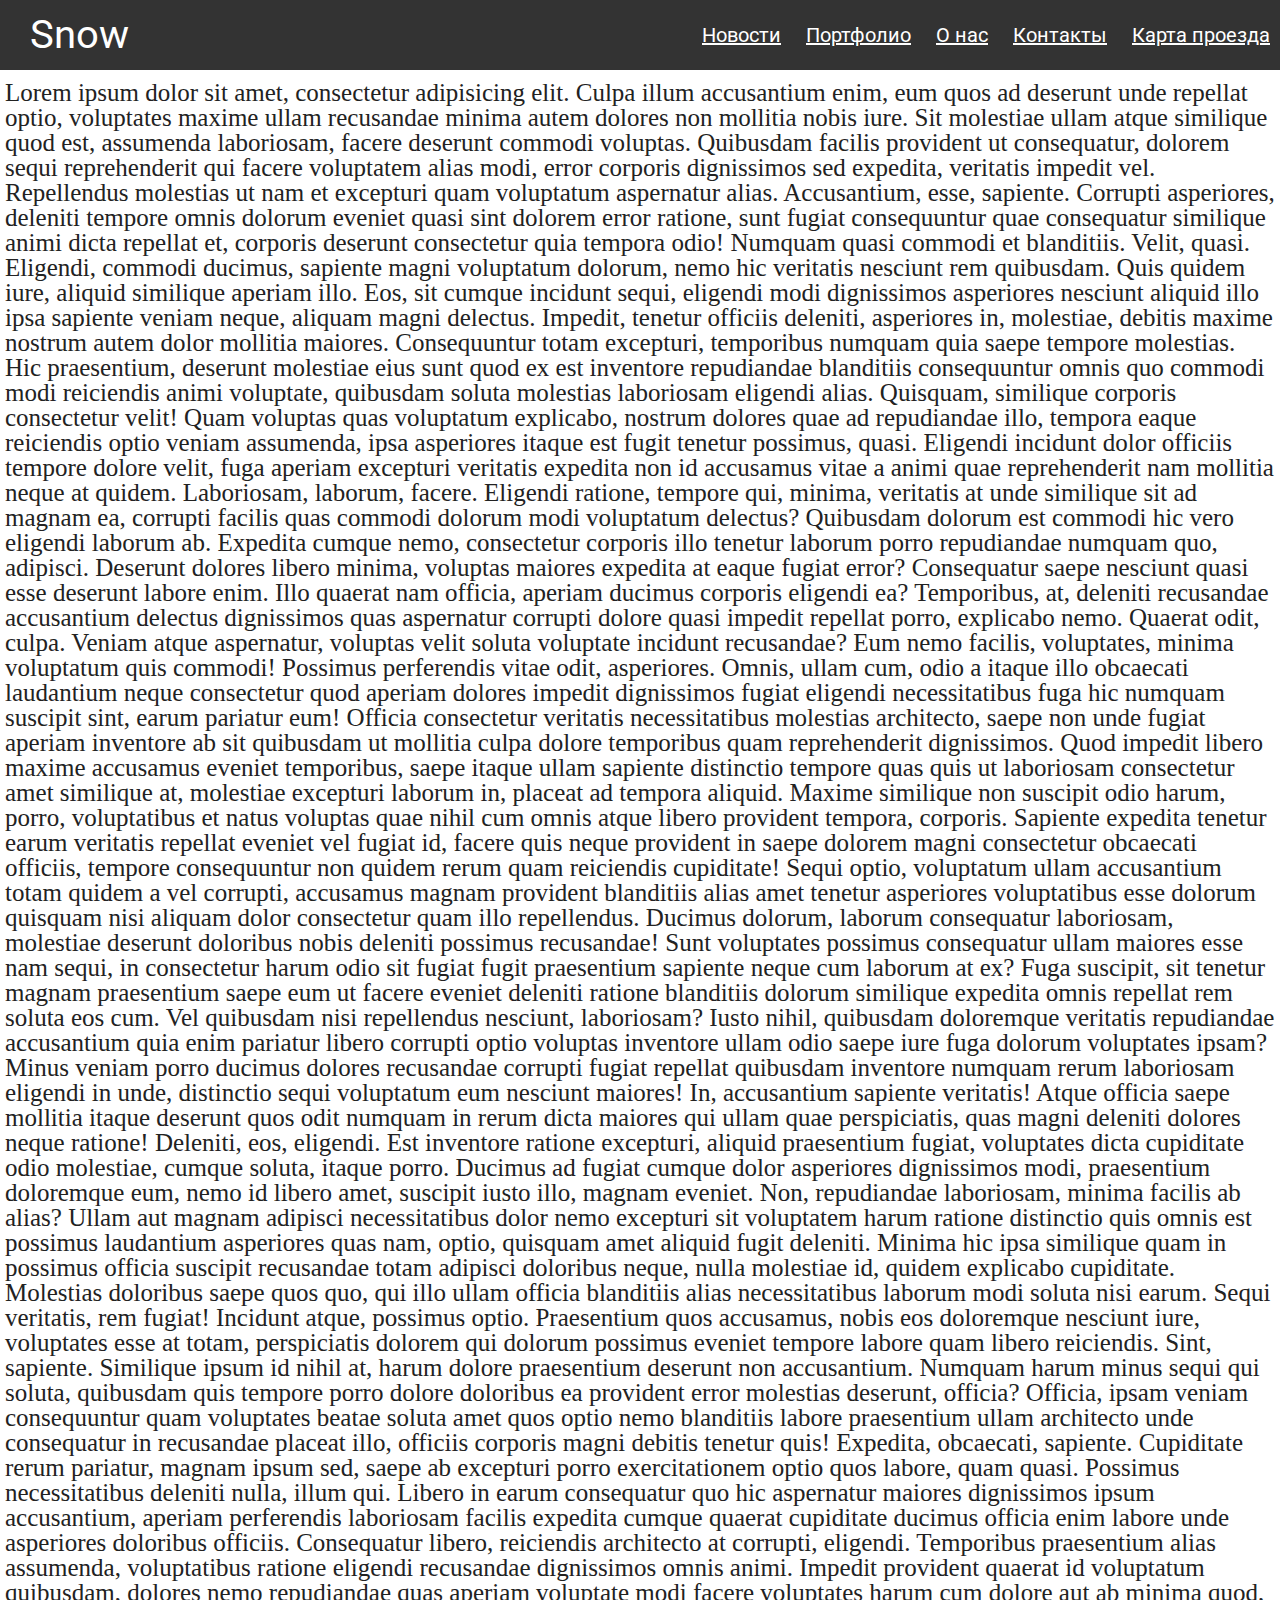
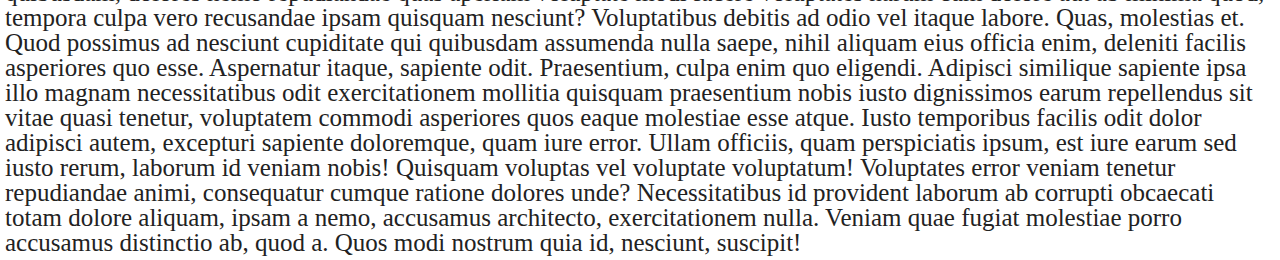
<file: HomeWork2/index.html>
<!DOCTYPE html>
<html lang="en">
<head>
	<meta charset="UTF-8">
	<title>Document</title>
	<link rel="stylesheet" href="css/reset.css">
	<link rel="stylesheet" href="css/style.css">
	<link href="https://fonts.googleapis.com/css2?family=Roboto:wght@900&display=swap" rel="stylesheet">

</head>
<body>
	<div class="box">
		<div class="box__header">
			<div class="box__title">Snow</div>
			<div class="box__item">
				<a href="#" class="box__a">Новости</a>
				<a href="#" class="box__a">Портфолио</a>
				<a href="#" class="box__a">О нас</a>
				<a href="#" class="box__a">Контакты</a>
				<a href="#" class="box__a">Карта проезда</a>
			</div>
		</div>
	</div>
	<p>Lorem ipsum dolor sit amet, consectetur adipisicing elit. Culpa illum accusantium enim, eum quos ad deserunt unde repellat optio, voluptates maxime ullam recusandae minima autem dolores non mollitia nobis iure. Sit molestiae ullam atque similique quod est, assumenda laboriosam, facere deserunt commodi voluptas. Quibusdam facilis provident ut consequatur, dolorem sequi reprehenderit qui facere voluptatem alias modi, error corporis dignissimos sed expedita, veritatis impedit vel. Repellendus molestias ut nam et excepturi quam voluptatum aspernatur alias. Accusantium, esse, sapiente. Corrupti asperiores, deleniti tempore omnis dolorum eveniet quasi sint dolorem error ratione, sunt fugiat consequuntur quae consequatur similique animi dicta repellat et, corporis deserunt consectetur quia tempora odio! Numquam quasi commodi et blanditiis. Velit, quasi. Eligendi, commodi ducimus, sapiente magni voluptatum dolorum, nemo hic veritatis nesciunt rem quibusdam. Quis quidem iure, aliquid similique aperiam illo. Eos, sit cumque incidunt sequi, eligendi modi dignissimos asperiores nesciunt aliquid illo ipsa sapiente veniam neque, aliquam magni delectus. Impedit, tenetur officiis deleniti, asperiores in, molestiae, debitis maxime nostrum autem dolor mollitia maiores. Consequuntur totam excepturi, temporibus numquam quia saepe tempore molestias. Hic praesentium, deserunt molestiae eius sunt quod ex est inventore repudiandae blanditiis consequuntur omnis quo commodi modi reiciendis animi voluptate, quibusdam soluta molestias laboriosam eligendi alias. Quisquam, similique corporis consectetur velit! Quam voluptas quas voluptatum explicabo, nostrum dolores quae ad repudiandae illo, tempora eaque reiciendis optio veniam assumenda, ipsa asperiores itaque est fugit tenetur possimus, quasi. Eligendi incidunt dolor officiis tempore dolore velit, fuga aperiam excepturi veritatis expedita non id accusamus vitae a animi quae reprehenderit nam mollitia neque at quidem. Laboriosam, laborum, facere. Eligendi ratione, tempore qui, minima, veritatis at unde similique sit ad magnam ea, corrupti facilis quas commodi dolorum modi voluptatum delectus? Quibusdam dolorum est commodi hic vero eligendi laborum ab. Expedita cumque nemo, consectetur corporis illo tenetur laborum porro repudiandae numquam quo, adipisci. Deserunt dolores libero minima, voluptas maiores expedita at eaque fugiat error? Consequatur saepe nesciunt quasi esse deserunt labore enim. Illo quaerat nam officia, aperiam ducimus corporis eligendi ea? Temporibus, at, deleniti recusandae accusantium delectus dignissimos quas aspernatur corrupti dolore quasi impedit repellat porro, explicabo nemo. Quaerat odit, culpa. Veniam atque aspernatur, voluptas velit soluta voluptate incidunt recusandae? Eum nemo facilis, voluptates, minima voluptatum quis commodi! Possimus perferendis vitae odit, asperiores. Omnis, ullam cum, odio a itaque illo obcaecati laudantium neque consectetur quod aperiam dolores impedit dignissimos fugiat eligendi necessitatibus fuga hic numquam suscipit sint, earum pariatur eum! Officia consectetur veritatis necessitatibus molestias architecto, saepe non unde fugiat aperiam inventore ab sit quibusdam ut mollitia culpa dolore temporibus quam reprehenderit dignissimos. Quod impedit libero maxime accusamus eveniet temporibus, saepe itaque ullam sapiente distinctio tempore quas quis ut laboriosam consectetur amet similique at, molestiae excepturi laborum in, placeat ad tempora aliquid. Maxime similique non suscipit odio harum, porro, voluptatibus et natus voluptas quae nihil cum omnis atque libero provident tempora, corporis. Sapiente expedita tenetur earum veritatis repellat eveniet vel fugiat id, facere quis neque provident in saepe dolorem magni consectetur obcaecati officiis, tempore consequuntur non quidem rerum quam reiciendis cupiditate! Sequi optio, voluptatum ullam accusantium totam quidem a vel corrupti, accusamus magnam provident blanditiis alias amet tenetur asperiores voluptatibus esse dolorum quisquam nisi aliquam dolor consectetur quam illo repellendus. Ducimus dolorum, laborum consequatur laboriosam, molestiae deserunt doloribus nobis deleniti possimus recusandae! Sunt voluptates possimus consequatur ullam maiores esse nam sequi, in consectetur harum odio sit fugiat fugit praesentium sapiente neque cum laborum at ex? Fuga suscipit, sit tenetur magnam praesentium saepe eum ut facere eveniet deleniti ratione blanditiis dolorum similique expedita omnis repellat rem soluta eos cum. Vel quibusdam nisi repellendus nesciunt, laboriosam? Iusto nihil, quibusdam doloremque veritatis repudiandae accusantium quia enim pariatur libero corrupti optio voluptas inventore ullam odio saepe iure fuga dolorum voluptates ipsam? Minus veniam porro ducimus dolores recusandae corrupti fugiat repellat quibusdam inventore numquam rerum laboriosam eligendi in unde, distinctio sequi voluptatum eum nesciunt maiores! In, accusantium sapiente veritatis! Atque officia saepe mollitia itaque deserunt quos odit numquam in rerum dicta maiores qui ullam quae perspiciatis, quas magni deleniti dolores neque ratione! Deleniti, eos, eligendi. Est inventore ratione excepturi, aliquid praesentium fugiat, voluptates dicta cupiditate odio molestiae, cumque soluta, itaque porro. Ducimus ad fugiat cumque dolor asperiores dignissimos modi, praesentium doloremque eum, nemo id libero amet, suscipit iusto illo, magnam eveniet. Non, repudiandae laboriosam, minima facilis ab alias? Ullam aut magnam adipisci necessitatibus dolor nemo excepturi sit voluptatem harum ratione distinctio quis omnis est possimus laudantium asperiores quas nam, optio, quisquam amet aliquid fugit deleniti. Minima hic ipsa similique quam in possimus officia suscipit recusandae totam adipisci doloribus neque, nulla molestiae id, quidem explicabo cupiditate. Molestias doloribus saepe quos quo, qui illo ullam officia blanditiis alias necessitatibus laborum modi soluta nisi earum. Sequi veritatis, rem fugiat! Incidunt atque, possimus optio. Praesentium quos accusamus, nobis eos doloremque nesciunt iure, voluptates esse at totam, perspiciatis dolorem qui dolorum possimus eveniet tempore labore quam libero reiciendis. Sint, sapiente. Similique ipsum id nihil at, harum dolore praesentium deserunt non accusantium. Numquam harum minus sequi qui soluta, quibusdam quis tempore porro dolore doloribus ea provident error molestias deserunt, officia? Officia, ipsam veniam consequuntur quam voluptates beatae soluta amet quos optio nemo blanditiis labore praesentium ullam architecto unde consequatur in recusandae placeat illo, officiis corporis magni debitis tenetur quis! Expedita, obcaecati, sapiente. Cupiditate rerum pariatur, magnam ipsum sed, saepe ab excepturi porro exercitationem optio quos labore, quam quasi. Possimus necessitatibus deleniti nulla, illum qui. Libero in earum consequatur quo hic aspernatur maiores dignissimos ipsum accusantium, aperiam perferendis laboriosam facilis expedita cumque quaerat cupiditate ducimus officia enim labore unde asperiores doloribus officiis. Consequatur libero, reiciendis architecto at corrupti, eligendi. Temporibus praesentium alias assumenda, voluptatibus ratione eligendi recusandae dignissimos omnis animi. Impedit provident quaerat id voluptatum quibusdam, dolores nemo repudiandae quas aperiam voluptate modi facere voluptates harum cum dolore aut ab minima quod, tempora culpa vero recusandae ipsam quisquam nesciunt? Voluptatibus debitis ad odio vel itaque labore. Quas, molestias et. Quod possimus ad nesciunt cupiditate qui quibusdam assumenda nulla saepe, nihil aliquam eius officia enim, deleniti facilis asperiores quo esse. Aspernatur itaque, sapiente odit. Praesentium, culpa enim quo eligendi. Adipisci similique sapiente ipsa illo magnam necessitatibus odit exercitationem mollitia quisquam praesentium nobis iusto dignissimos earum repellendus sit vitae quasi tenetur, voluptatem commodi asperiores quos eaque molestiae esse atque. Iusto temporibus facilis odit dolor adipisci autem, excepturi sapiente doloremque, quam iure error. Ullam officiis, quam perspiciatis ipsum, est iure earum sed iusto rerum, laborum id veniam nobis! Quisquam voluptas vel voluptate voluptatum! Voluptates error veniam tenetur repudiandae animi, consequatur cumque ratione dolores unde? Necessitatibus id provident laborum ab corrupti obcaecati totam dolore aliquam, ipsam a nemo, accusamus architecto, exercitationem nulla. Veniam quae fugiat molestiae porro accusamus distinctio ab, quod a. Quos modi nostrum quia id, nesciunt, suscipit!</p>
</body>
</html>
</file>
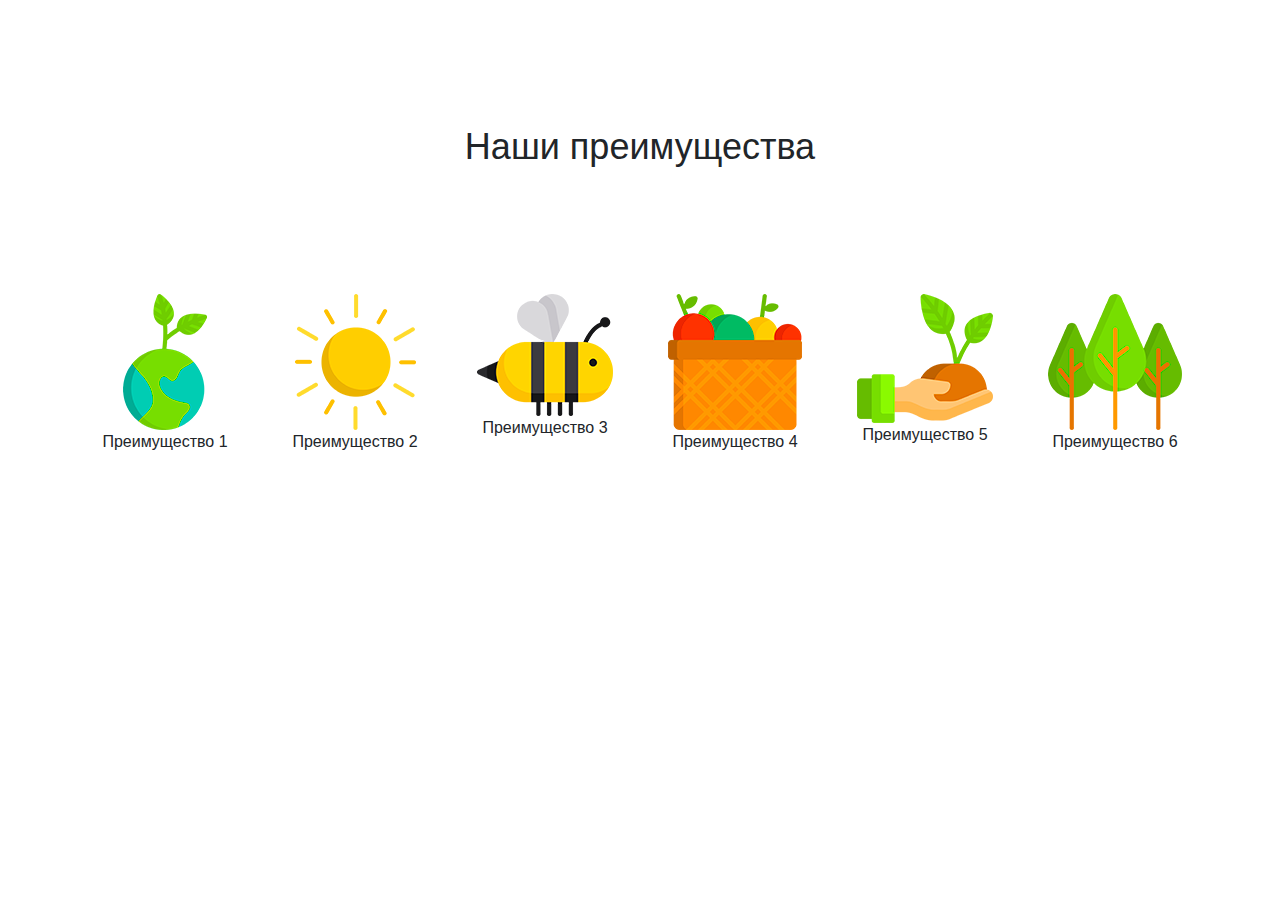
<file: HomeWork5/index.html>
<!DOCTYPE html>
<html lang="en">
<head>
	<meta charset="UTF-8">
	<title>Bootstrap</title>
	<link rel="stylesheet" href="css/style.css">
	<link rel="stylesheet" href="css/bootstrap.css">
</head>
<body>
	<div class="container">

		<div class="title">Наши преимущества</div>
		<div class="row">
			<div class="col1 col-lg-2 col-md-4 col-sm-6 col-xs-12">
				<img src="img/1.png">
				<div class="text">Преимущество 1</div>
			</div>
			<div class="col2 col-lg-2 col-md-4 col-sm-6 col-xs-12">
				<img src="img/2.png">
				<div class="text">Преимущество 2</div>
			</div>
			<div class="col3 col-lg-2 col-md-4 col-sm-6 col-xs-12">
				<img src="img/3.png">
				<div class="text">Преимущество 3</div>
			</div>
			<div class="col4 col-lg-2 col-md-4 col-sm-6 col-xs-12">
				<img src="img/4.png">
				<div class="text">Преимущество 4</div>
			</div>
			<div class="col5 col-lg-2 col-md-4 col-sm-6 col-xs-12">
				<img src="img/5.png">
				<div class="text">Преимущество 5</div>
			</div>
			<div class="col6 col-lg-2 col-md-4 col-sm-6 col-xs-12">
				<img src="img/6.png">
				<div class="text">Преимущество 6</div>
			</div>
		</div>

	</div>
</body>
</html>
</file>
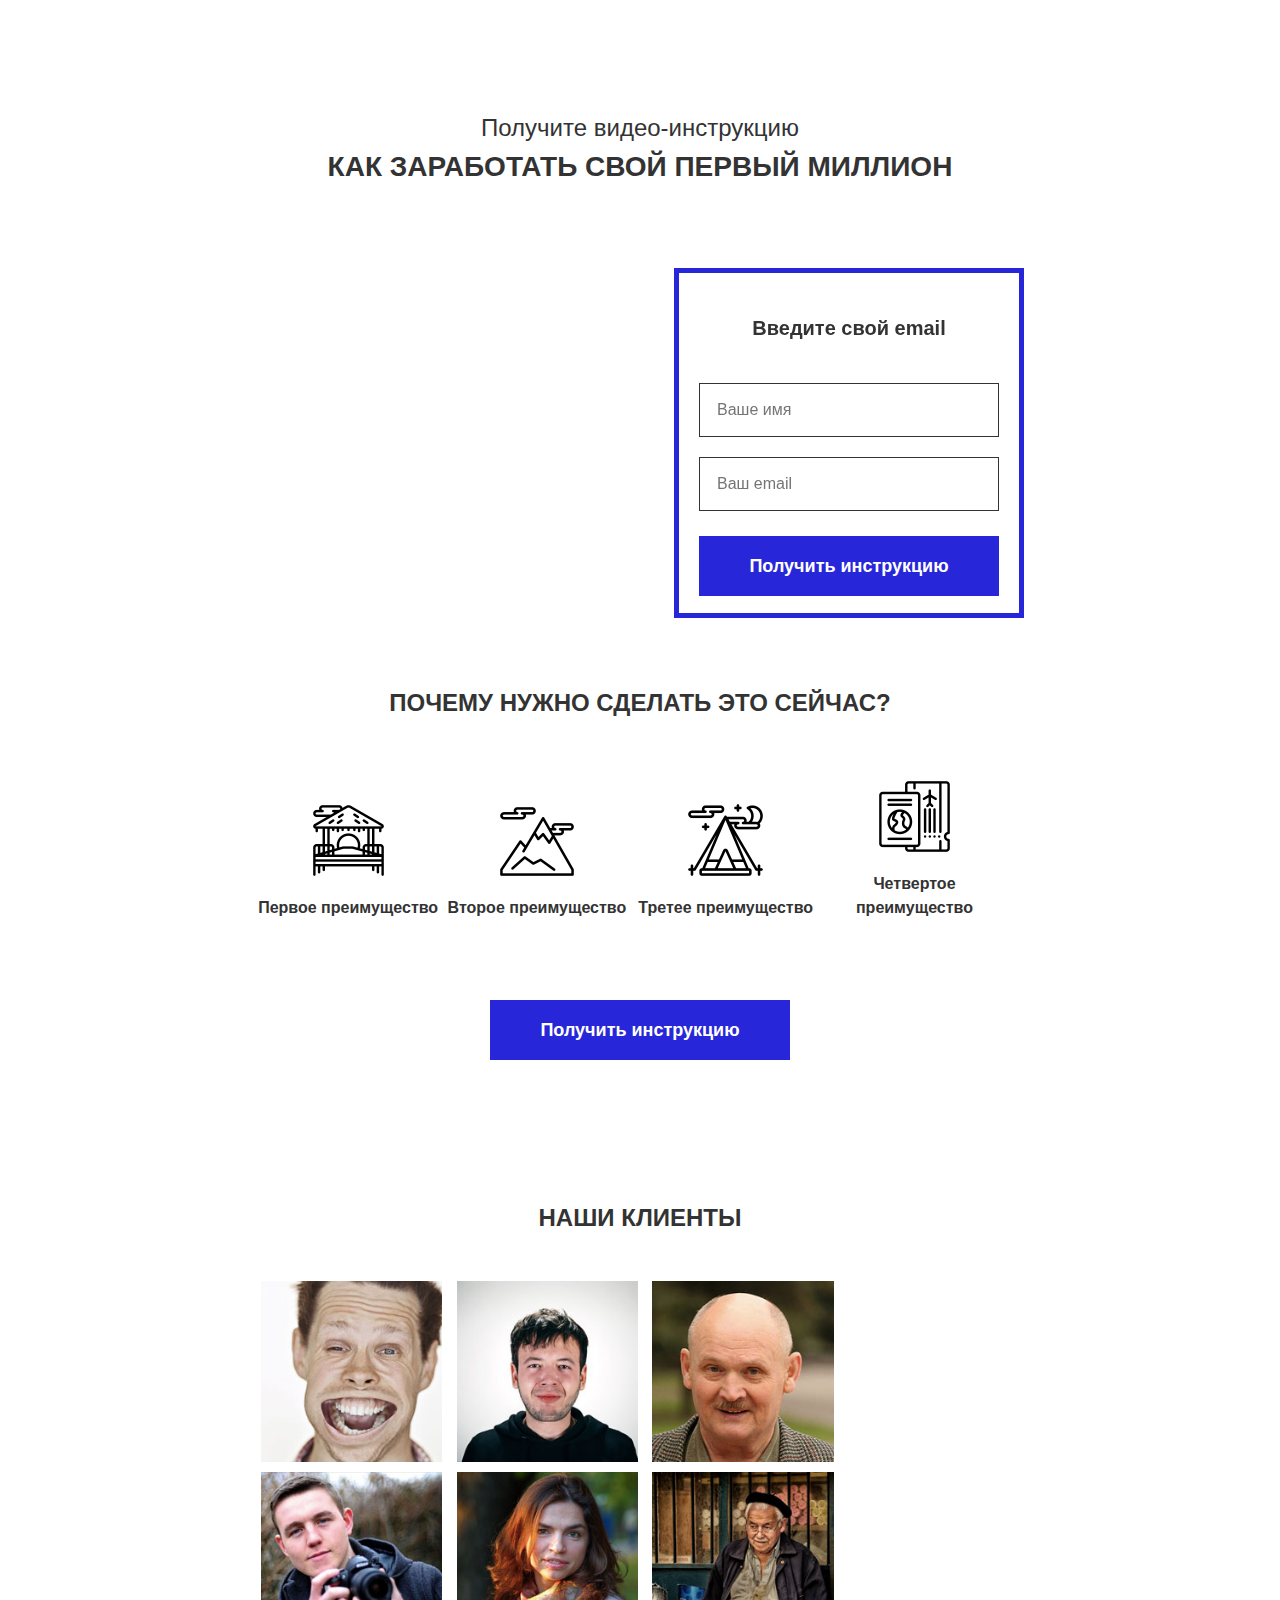
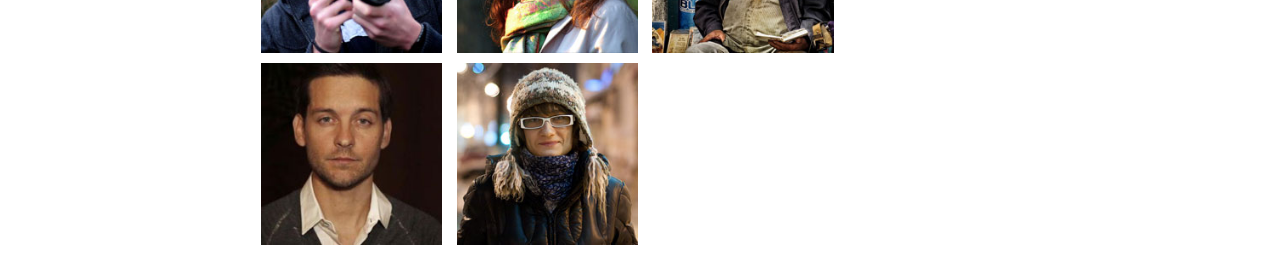
<file: HomeWork4/src/index.html>
<!DOCTYPE html>
<html lang="en">
<head>
	<meta charset="UTF-8">
	<title>First</title>
	<link rel="stylesheet" href="css/reset.css">
	<link rel="stylesheet" href="css/style.css">
</head>
<body>

<div class="section">
	<h1 class="main__header"><span>Получите видео-инструкцию</span><strong>Как заработать свой первый миллион</strong></h1>
	<div class="main">
		<div class="video">
			<iframe width="630" height="350" src="https://www.youtube.com/embed/8KIh_eyy2Lo?controls=0&amp;start=1028" frameborder="0" allow="accelerometer; autoplay; encrypted-media; gyroscope; picture-in-picture" allowfullscreen></iframe>
		</div>
		<div class="form">
			<form action="#">
				<p class="form__header">Введите свой email</p>
				<input placeholder="Ваше имя" type="text"><input placeholder="Ваш email" type="text">
				<button class="form__button">Получить инструкцию</button>
			</form>
		</div>

	</div>
</div>

<div class="section">
	<h2 class="feature__title">Почему нужно сделать это сейчас?</h2>
	<div class="feature">
		<div class="col">
			<img src="img/logos/1.png" alt="">
			<p>Первое преимущество</p>
		</div>
		<div class="col">
			<img src="img/logos/2.png" alt="">
			<p>Второе преимущество</p>
		</div>
		<div class="col">
			<img src="img/logos/3.png" alt="">
			<p>Третее преимущество</p>
		</div>
		<div class="col">
			<img src="img/logos/4.png" alt="">
			<p>Четвертое преимущество</p>
		</div>
		<button class="feature__btn">Получить инструкцию</button>
	</div>
</div>
<div class="section">
	<h2 class="feature__title">Наши клиенты</h2>
	<div class="clients_img">
		<img class="img" src="img/clients/1.jpg" alt="">
		<img class="img" src="img/clients/2.jpg" alt="">
		<img class="img" src="img/clients/3.jpg" alt="">
		<img class="img" src="img/clients/4.jpg" alt="">
		<img class="img" src="img/clients/5.jpg" alt="">
		<img class="img" src="img/clients/6.jpg" alt="">
		<img class="img" src="img/clients/7.jpg" alt="">
		<img class="img" src="img/clients/8.jpg" alt="">
	</div>
</div>
</body>
</html>
</file>
<file: HomeWork1/css/style.css>
body {
	font-size: 35px;
}
.title {
	text-align: center;
}
.title__unit {
	margin: 50px 0;
	text-align: center;
}

.text1 {
	text-align: center;
	margin: 0 200px;
	font-weight: 500;
	font-size: 45px;
}

.last__li {
	margin-bottom: 30px;: 
}

.list {
	margin: 20px 0;
	font-size: 45px;
	margin-left: 150px;
}

li {
	margin-left: 40px;
}

.img {
	display: block;
	margin: 0 auto;
}
</file>
<file: HomeWork2/css/style.css>
p {
	padding: 5px;
	padding-top: 80px;
	font-size: 25px;
}

a {
	color: white;
}

.box__header {
	display: flex;
	justify-content: space-between;
	line-height: 70px;
}

.box {
	font-family: 'Roboto', sans-serif;
	margin: 0;
	width: 100%;
	height: 70px;
	background-color: #333;
	position: fixed;
	color: white;
}

.box__title {
	font-size: 40px;
	text-align: center;
	margin-left: 30px;
	font-family: 
}

.box__item {
	font-size: 20px;
}

.box__a {
	margin: 0 10px;
}
</file>
<file: HomeWork5/css/style.css>
.title {
	font-size: 36px;
	margin: 120px 0;
	text-align: center;
}

.row {
	text-align: center;
}
</file>
<file: HomeWork4/src/css/style.css>
* {
	box-sizing: border-box;
}
.section {
	padding: 30px 20%;
}

body {
	font-family: Tahoma, sans-serif;
	line-height: 1.5;
	color: #333333; 
}

.main__header {
	margin-top: 80px;
	text-align: center;
	font-size: 24px;
}

span {
	display: block;
	font-weight: 300;
	font-size: 24px;
}

strong {
	font-weight: 900;
	font-size: 28px;
	text-transform: uppercase;
}

.main {
	margin-top: 80px;
	position: relative;
}

.form, .video {
	display: inline-block;
	vertical-align: top;
}

.form {
	position: absolute;
	right: 0;
	height: 350px;
	text-align: center;
	border: 5px solid #2727d9;
	padding: 20px;
	margin: 0 0 0 auto;
}

.form__header {
	text-align: center;
	font-weight: 900;
	font-size: 20px;
	margin-bottom: 40px;
}

.form input {
	display: block;
	margin-top: 20px;
	width: 300px;
	padding: 17px;
	border: 1px solid #333;
}

.form__button {
	margin-top: 25px;

	font-size: 18px;
	font-weight: 900;
	width: 300px;
	color:#fff;
	background-color: #2727d9;
	height: 60px;
	border: none;
}


.col {
	display: inline-block;
	text-align: center;
	width: 24%;
}

.feature__title {
	text-align: center;
	text-transform: uppercase;
	font-weight: 900;
	font-size: 24px;
}

.feature {
	margin-top: 60px;
}

p {
	margin-top: 20px;
	font-weight: 700;
}

.feature__btn {
	display: block;
	margin: 80px auto;

	font-size: 18px;
	font-weight: 900;
	width: 300px;
	color:#fff;
	background-color: #2727d9;
	height: 60px;
	border: none;
}

.clients_img {
	margin-top: 40px;
}

.img {
	margin: 5px;
	display: inline-block;
	text-align: center;
	width: 23.6%;
}
</file>
